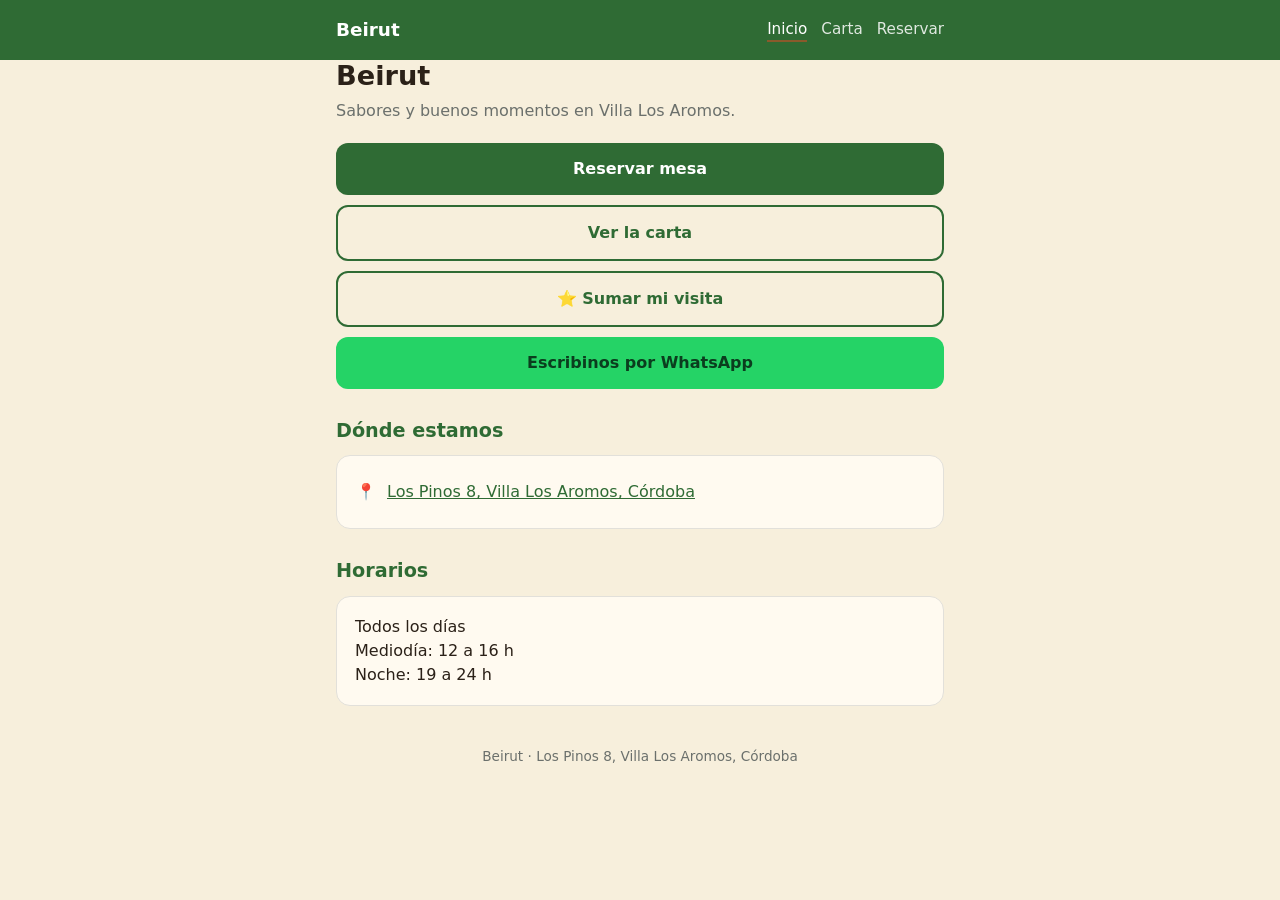
<file: index.html>
<!doctype html>
<html lang="es">
<head>
  <meta charset="utf-8">
  <meta name="viewport" content="width=device-width, initial-scale=1">
  <title>Inicio</title>
  <link rel="stylesheet" href="css/estilos.css">
  <script src="config.js"></script>
</head>
<body data-pagina="inicio">
  <main class="contenedor">
    <h1 id="nombre"></h1>
    <p class="bajada" id="bajada"></p>

    <a class="boton" href="reserva.html">Reservar mesa</a>
    <a class="boton secundario" href="carta.html">Ver la carta</a>
    <a class="boton secundario" href="visita.html">⭐ Sumar mi visita</a>
    <a class="boton whatsapp" id="btn-whatsapp" target="_blank" rel="noopener">Escribinos por WhatsApp</a>

    <h2>Dónde estamos</h2>
    <div class="tarjeta">
      <div class="dato"><span>📍</span><a id="direccion" target="_blank" rel="noopener"></a></div>
    </div>

    <h2>Horarios</h2>
    <div class="tarjeta">
      <ul class="horario" id="horario"></ul>
    </div>
  </main>

  <script src="js/app.js"></script>
  <script>
    var C = window.CONFIG;
    document.getElementById("nombre").textContent = C.nombre;
    document.getElementById("bajada").textContent = C.bajada;
    document.getElementById("btn-whatsapp").href = APP.linkWhatsapp();
    var dir = document.getElementById("direccion");
    dir.textContent = C.direccion;
    dir.href = C.linkMapa;
    document.getElementById("horario").innerHTML = C.horarioTexto.map(function (h) {
      return "<li>" + APP.esc(h) + "</li>";
    }).join("");
  </script>
</body>
</html>
</file>
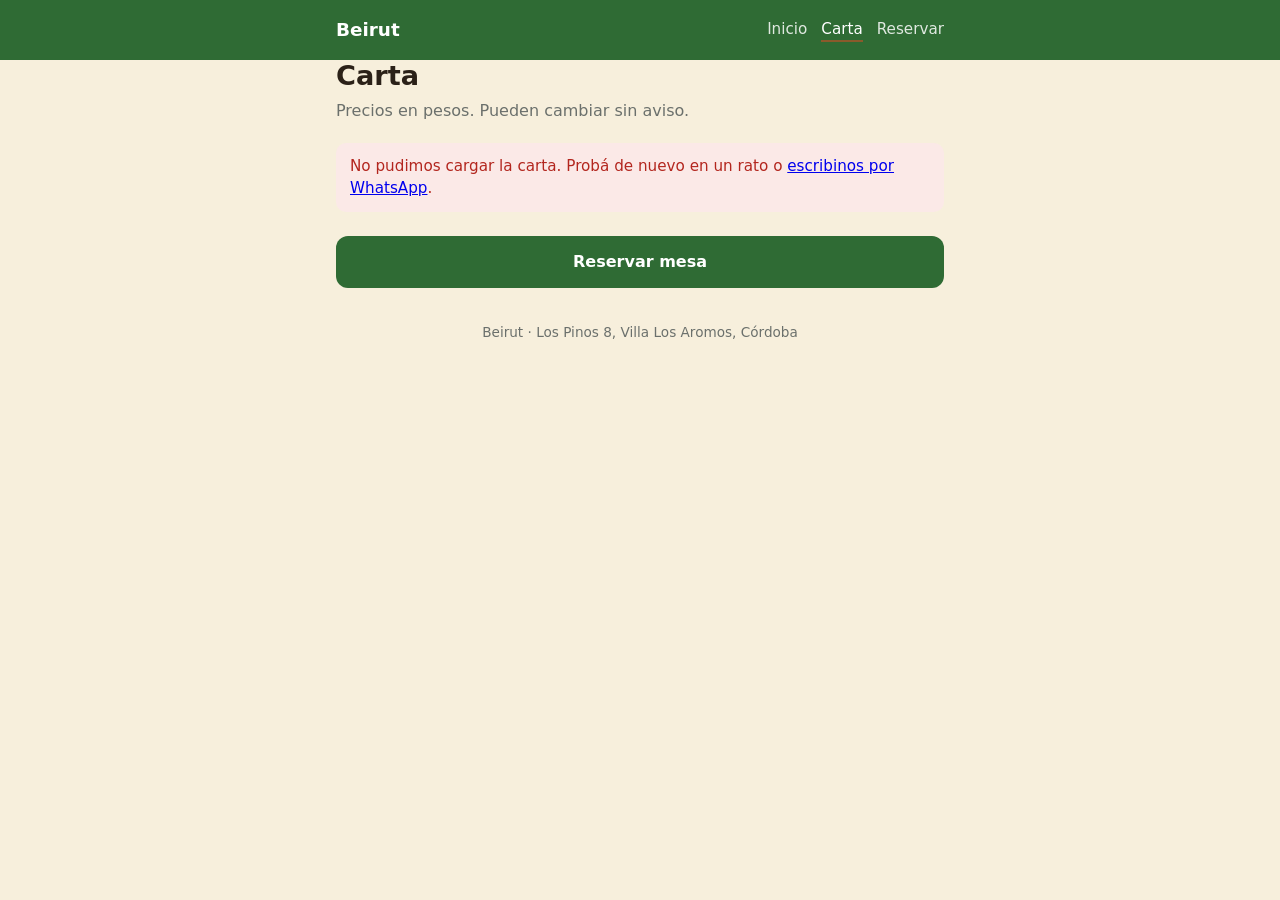
<file: carta.html>
<!doctype html>
<html lang="es">
<head>
  <meta charset="utf-8">
  <meta name="viewport" content="width=device-width, initial-scale=1">
  <title>Carta</title>
  <link rel="stylesheet" href="css/estilos.css">
  <script src="config.js"></script>
</head>
<body data-pagina="carta">
  <main class="contenedor">
    <h1>Carta</h1>
    <p class="bajada">Precios en pesos. Pueden cambiar sin aviso.</p>
    <div id="estado" class="aviso info">Cargando la carta…</div>
    <div id="carta"></div>
    <a class="boton" href="reserva.html" style="margin-top:24px">Reservar mesa</a>
  </main>

  <script src="js/app.js"></script>
  <script src="js/carta-demo.js"></script>
  <script>
    var estado = document.getElementById("estado");

    function precio(p) {
      var n = Number(String(p).replace(/[^\d.,]/g, "").replace(/\./g, "").replace(",", "."));
      return isNaN(n) || n === 0 ? APP.esc(p) : "$ " + n.toLocaleString("es-AR");
    }

    function mostrar(items) {
      var grupos = {}, orden = [];
      items.forEach(function (it) {
        if (!it.nombre) return;
        var cat = it.categoria || "Otros";
        if (!grupos[cat]) { grupos[cat] = []; orden.push(cat); }
        grupos[cat].push(it);
      });
      document.getElementById("carta").innerHTML = orden.map(function (cat) {
        return '<section class="categoria"><h2>' + APP.esc(cat) + '</h2><div class="tarjeta">' +
          grupos[cat].map(function (it) {
            var agotado = String(it.disponible).toLowerCase() === "no";
            return '<div class="item' + (agotado ? " agotado" : "") + '"><div><h3>' + APP.esc(it.nombre) +
              (agotado ? " (sin stock)" : "") + "</h3>" +
              (it.descripcion ? "<p>" + APP.esc(it.descripcion) + "</p>" : "") +
              '</div><div class="precio">' + precio(it.precio) + "</div></div>";
          }).join("") + "</div></section>";
      }).join("");
      estado.classList.add("oculto");
    }

    if (!CONFIG.urlAppsScript) {
      mostrar(window.CARTA_DEMO);
    } else {
      APP.api("carta").then(function (r) {
        if (!r.ok) throw new Error(r.error);
        mostrar(r.carta);
      }).catch(function () {
        estado.className = "aviso error";
        estado.innerHTML = 'No pudimos cargar la carta. Probá de nuevo en un rato o <a href="' + APP.linkWhatsapp() + '">escribinos por WhatsApp</a>.';
      });
    }
  </script>
</body>
</html>
</file>
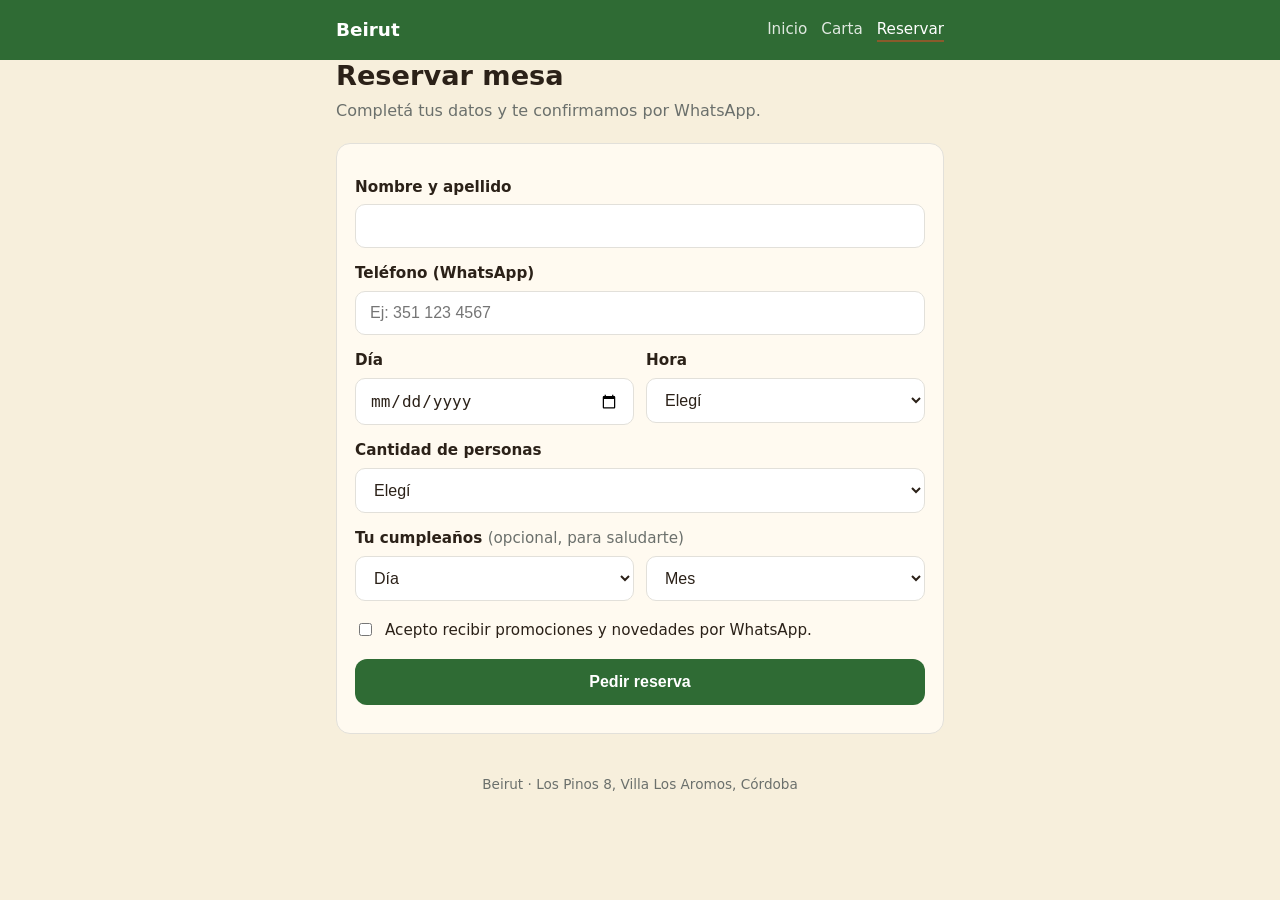
<file: reserva.html>
<!doctype html>
<html lang="es">
<head>
  <meta charset="utf-8">
  <meta name="viewport" content="width=device-width, initial-scale=1">
  <title>Reservar</title>
  <link rel="stylesheet" href="css/estilos.css">
  <script src="config.js"></script>
</head>
<body data-pagina="reserva">
  <main class="contenedor">
    <h1>Reservar mesa</h1>
    <p class="bajada">Completá tus datos y te confirmamos por WhatsApp.</p>

    <form id="form" class="tarjeta" novalidate>
      <label for="nombre">Nombre y apellido</label>
      <input id="nombre" name="nombre" autocomplete="name" required maxlength="80">

      <label for="telefono">Teléfono (WhatsApp)</label>
      <input id="telefono" name="telefono" type="tel" inputmode="numeric" autocomplete="tel" placeholder="Ej: 351 123 4567" required>

      <div class="fila">
        <div>
          <label for="dia">Día</label>
          <input id="dia" name="dia" type="date" required>
        </div>
        <div>
          <label for="hora">Hora</label>
          <select id="hora" name="hora" required></select>
        </div>
      </div>

      <label for="personas">Cantidad de personas</label>
      <select id="personas" name="personas" required></select>

      <label>Tu cumpleaños <span class="opcional">(opcional, para saludarte)</span></label>
      <div class="fila">
        <select id="cumple-dia" aria-label="Día de cumpleaños"><option value="">Día</option></select>
        <select id="cumple-mes" aria-label="Mes de cumpleaños"><option value="">Mes</option></select>
      </div>

      <label class="casilla">
        <input type="checkbox" id="promos" name="promos">
        <span>Acepto recibir promociones y novedades por WhatsApp.</span>
      </label>

      <div id="mensaje" class="aviso oculto"></div>
      <button class="boton" type="submit" id="enviar" style="margin-top:18px">Pedir reserva</button>
    </form>

    <div id="listo" class="oculto">
      <div class="aviso ok"><strong>¡Recibimos tu pedido de reserva!</strong><br>
        El local te va a confirmar a la brevedad. La reserva queda firme cuando te confirmen.</div>
      <div class="tarjeta" id="resumen"></div>
      <a class="boton whatsapp" id="btn-avisar" target="_blank" rel="noopener">Avisar por WhatsApp (más rápido)</a>
      <a class="boton secundario" href="carta.html">Ver la carta mientras tanto</a>
    </div>
  </main>

  <script src="js/app.js"></script>
  <script>
    var C = window.CONFIG, R = C.reservas;
    var $ = function (id) { return document.getElementById(id); };

    // Fechas posibles
    function aISO(d) {
      return d.getFullYear() + "-" + String(d.getMonth() + 1).padStart(2, "0") + "-" + String(d.getDate()).padStart(2, "0");
    }
    var hoy = new Date();
    var max = new Date(); max.setDate(max.getDate() + R.diasAnticipacionMax);
    $("dia").min = aISO(hoy);
    $("dia").max = aISO(max);

    // Horarios
    function minutos(h) { var p = h.split(":"); return Number(p[0]) * 60 + Number(p[1]); }
    var opcionesHora = '<option value="">Elegí</option>';
    var turnos = R.turnos || [{ desde: R.horaDesde, hasta: R.horaHasta }];
    turnos.forEach(function (tu) {
      for (var m = minutos(tu.desde); m <= minutos(tu.hasta); m += R.intervaloMinutos) {
        var t = String(Math.floor(m / 60) % 24).padStart(2, "0") + ":" + String(m % 60).padStart(2, "0");
        opcionesHora += '<option value="' + t + '">' + t + " h</option>";
      }
    });
    $("hora").innerHTML = opcionesHora;

    // Personas
    var opcionesPersonas = '<option value="">Elegí</option>';
    for (var p = 1; p <= R.maxPersonas; p++) opcionesPersonas += '<option value="' + p + '">' + p + (p === 1 ? " persona" : " personas") + "</option>";
    $("personas").innerHTML = opcionesPersonas;

    // Cumpleaños
    var meses = ["Enero","Febrero","Marzo","Abril","Mayo","Junio","Julio","Agosto","Septiembre","Octubre","Noviembre","Diciembre"];
    for (var d = 1; d <= 31; d++) $("cumple-dia").innerHTML += '<option value="' + String(d).padStart(2, "0") + '">' + d + "</option>";
    meses.forEach(function (n, i) { $("cumple-mes").innerHTML += '<option value="' + String(i + 1).padStart(2, "0") + '">' + n + "</option>"; });

    var nombresDias = ["domingo","lunes","martes","miércoles","jueves","viernes","sábado"];

    function error(texto) {
      var m = $("mensaje");
      m.className = "aviso error";
      m.textContent = texto;
    }

    $("form").addEventListener("submit", function (ev) {
      ev.preventDefault();

      var datos = {
        nombre: $("nombre").value.trim(),
        telefono: APP.soloNumeros($("telefono").value),
        dia: $("dia").value,
        hora: $("hora").value,
        personas: $("personas").value,
        cumpleanos: "",
        promos: $("promos").checked
      };
      var cd = $("cumple-dia").value, cm = $("cumple-mes").value;

      if (datos.nombre.length < 2) return error("Escribí tu nombre.");
      if (datos.telefono.length < 8) return error("Revisá el teléfono: tiene que tener al menos 8 números.");
      if (!datos.dia) return error("Elegí el día.");
      if (datos.dia < $("dia").min || datos.dia > $("dia").max) return error("Elegí un día entre hoy y los próximos " + R.diasAnticipacionMax + " días.");
      var diaSemana = new Date(datos.dia + "T12:00:00").getDay();
      if (R.diasCerrado.indexOf(diaSemana) !== -1) return error("Los " + nombresDias[diaSemana] + " estamos cerrados. Elegí otro día.");
      if (!datos.hora) return error("Elegí la hora.");
      if (!datos.personas) return error("Elegí la cantidad de personas.");
      if ((cd && !cm) || (!cd && cm)) return error("Para el cumpleaños completá día y mes, o dejá los dos vacíos.");
      if (cd && cm) datos.cumpleanos = cd + "/" + cm;

      $("mensaje").className = "aviso oculto";
      $("enviar").disabled = true;
      $("enviar").textContent = "Enviando…";

      APP.api("reserva", datos).then(function (r) {
        if (!r.ok) throw new Error(r.error || "Error desconocido");
        var fecha = new Date(datos.dia + "T12:00:00").toLocaleDateString("es-AR", { weekday: "long", day: "numeric", month: "long" });
        $("resumen").innerHTML = "<strong>" + APP.esc(datos.nombre) + "</strong><br>" + APP.esc(fecha) + " a las " + datos.hora + " h<br>" +
          datos.personas + (datos.personas === "1" ? " persona" : " personas");
        $("btn-avisar").href = APP.linkWhatsapp("Hola " + C.nombre + ", pedí una reserva a nombre de " + datos.nombre +
          " para el " + fecha + " a las " + datos.hora + " h, " + datos.personas + " personas.");
        $("form").classList.add("oculto");
        $("listo").classList.remove("oculto");
        window.scrollTo(0, 0);
      }).catch(function (e) {
        error("No pudimos enviar la reserva (" + (e && e.message ? e.message : "sin conexión") + "). Probá de nuevo o escribinos por WhatsApp.");
        $("enviar").disabled = false;
        $("enviar").textContent = "Pedir reserva";
      });
    });
  </script>
</body>
</html>
</file>
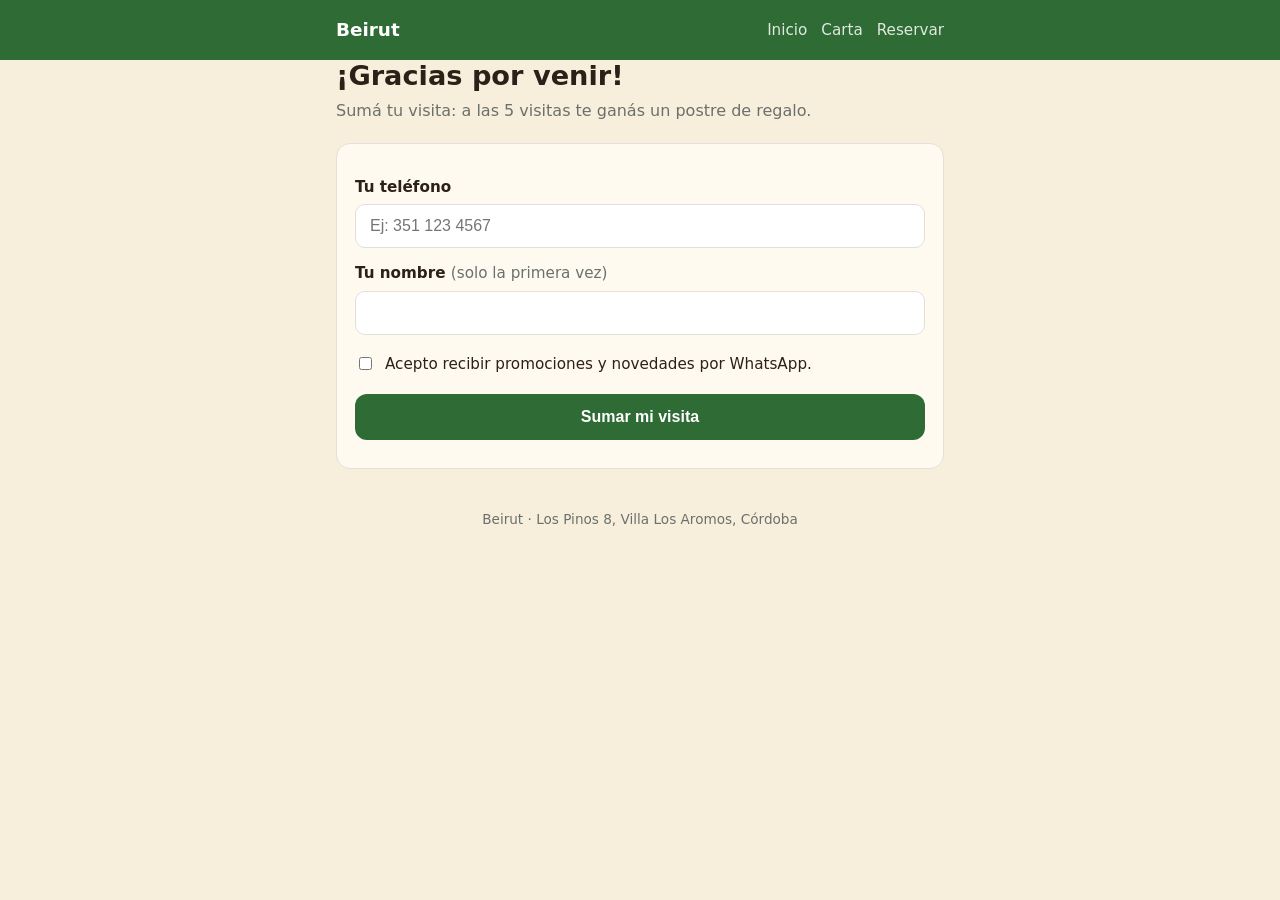
<file: visita.html>
<!doctype html>
<html lang="es">
<head>
  <meta charset="utf-8">
  <meta name="viewport" content="width=device-width, initial-scale=1">
  <meta name="robots" content="noindex">
  <title>Sumar visita</title>
  <link rel="stylesheet" href="css/estilos.css">
  <script src="config.js"></script>
</head>
<body data-pagina="visita">
  <main class="contenedor">
    <h1>¡Gracias por venir!</h1>
    <p class="bajada" id="bajada"></p>

    <form id="form" class="tarjeta" novalidate>
      <label for="telefono">Tu teléfono</label>
      <input id="telefono" type="tel" inputmode="numeric" autocomplete="tel" placeholder="Ej: 351 123 4567" required>

      <div id="campo-nombre">
        <label for="nombre">Tu nombre <span class="opcional">(solo la primera vez)</span></label>
        <input id="nombre" autocomplete="given-name" maxlength="60">
      </div>

      <label class="casilla">
        <input type="checkbox" id="promos">
        <span>Acepto recibir promociones y novedades por WhatsApp.</span>
      </label>

      <div id="mensaje" class="aviso oculto"></div>
      <button class="boton" type="submit" id="enviar" style="margin-top:18px">Sumar mi visita</button>
    </form>

    <div id="resultado" class="oculto">
      <div class="tarjeta">
        <p class="centro" id="saludo"></p>
        <p class="contador" id="contador"></p>
        <div class="puntos" id="puntos"></div>
        <div id="premio" class="premio oculto"></div>
        <div id="ya-hoy" class="aviso info oculto">Hoy ya sumaste tu visita. ¡Te esperamos la próxima!</div>
      </div>

      <div class="tarjeta centro">
        <p style="margin-top:0"><strong>¿Te gustó?</strong> Tu reseña en Google nos ayuda muchísimo.</p>
        <a class="boton google" id="btn-resena" target="_blank" rel="noopener">⭐ Dejar una reseña en Google</a>
      </div>
      <a class="boton secundario" href="carta.html">Ver la carta</a>
    </div>
  </main>

  <script src="js/app.js"></script>
  <script>
    var C = window.CONFIG, N = C.visitasParaBeneficio;
    var $ = function (id) { return document.getElementById(id); };
    $("bajada").textContent = "Sumá tu visita: a las " + N + " visitas te ganás " + C.textoBeneficio + ".";
    if (C.linkResenaGoogle) $("btn-resena").href = C.linkResenaGoogle;
    else $("btn-resena").parentNode.classList.add("oculto");

    // Recordar el teléfono en este celular (comodidad, no es obligatorio)
    function leer(k) { try { return localStorage.getItem(k) || ""; } catch (e) { return ""; } }
    function guardar(k, v) { try { localStorage.setItem(k, v); } catch (e) {} }
    $("telefono").value = leer("telefono");
    if (leer("telefono")) $("campo-nombre").classList.add("oculto");

    function error(t) { $("mensaje").className = "aviso error"; $("mensaje").textContent = t; }

    // En modo demo se simula con el navegador
    function demo(datos) {
      var hoy = new Date().toDateString();
      var visitas = Number(leer("demo_visitas")) || 0;
      var yaHoy = leer("demo_ultima") === hoy;
      if (!yaHoy) { visitas++; guardar("demo_visitas", visitas); guardar("demo_ultima", hoy); }
      return Promise.resolve({ ok: true, visitas: visitas, yaSumoHoy: yaHoy, nombre: datos.nombre, umbral: N });
    }

    $("form").addEventListener("submit", function (ev) {
      ev.preventDefault();
      var datos = {
        telefono: APP.soloNumeros($("telefono").value),
        nombre: $("nombre").value.trim(),
        promos: $("promos").checked
      };
      if (datos.telefono.length < 8) return error("Revisá el teléfono: tiene que tener al menos 8 números.");

      $("mensaje").className = "aviso oculto";
      $("enviar").disabled = true;
      $("enviar").textContent = "Sumando…";

      (C.urlAppsScript ? APP.api("visita", datos) : demo(datos)).then(function (r) {
        if (!r.ok) throw new Error(r.error || "Error");
        guardar("telefono", datos.telefono);
        mostrar(r);
      }).catch(function () {
        error("No pudimos sumar la visita. Probá de nuevo en un momento.");
        $("enviar").disabled = false;
        $("enviar").textContent = "Sumar mi visita";
      });
    });

    function mostrar(r) {
      var umbral = r.umbral || N;
      // Ciclo: 1..umbral, después vuelve a empezar
      var enCiclo = r.visitas === 0 ? 0 : ((r.visitas - 1) % umbral) + 1;
      var gano = enCiclo === umbral && !r.yaSumoHoy;

      $("saludo").textContent = r.nombre ? "Hola, " + r.nombre + "." : "¡Hola!";
      $("contador").textContent = enCiclo + " de " + umbral;
      var html = "";
      for (var i = 1; i <= umbral; i++) html += '<div class="punto' + (i <= enCiclo ? " lleno" : "") + '">' + (i <= enCiclo ? "✓" : i) + "</div>";
      $("puntos").innerHTML = html;

      if (gano) {
        $("premio").textContent = "🎉 ¡Ganaste " + C.textoBeneficio + "! Mostrale esta pantalla al mozo.";
        $("premio").classList.remove("oculto");
      }
      if (r.yaSumoHoy) $("ya-hoy").classList.remove("oculto");

      $("form").classList.add("oculto");
      $("resultado").classList.remove("oculto");
      window.scrollTo(0, 0);
    }
  </script>
</body>
</html>
</file>
<file: css/estilos.css>
:root {
  --primario: #2f3e46;
  --acento: #c9a227;
  --fondo: #f6f5f2;
  --tarjeta: #ffffff;
  --texto: #1f2421;
  --suave: #6b706c;
  --borde: #e2e0da;
  --ok: #2e7d4f;
  --error: #b3261e;
  --radio: 14px;
}

* { box-sizing: border-box; }

body {
  margin: 0;
  font-family: system-ui, -apple-system, "Segoe UI", Roboto, sans-serif;
  background: var(--fondo);
  color: var(--texto);
  line-height: 1.5;
  -webkit-font-smoothing: antialiased;
}

.contenedor { max-width: 640px; margin: 0 auto; padding: 0 16px; }

/* Encabezado */
.encabezado { background: var(--primario); color: #fff; }
.encabezado .contenedor { display: flex; align-items: center; justify-content: space-between; min-height: 60px; gap: 12px; }
.marca { color: #fff; text-decoration: none; font-weight: 700; font-size: 1.15rem; display: flex; align-items: center; gap: 8px; }
.marca img { max-height: 40px; width: auto; }
.nav { display: flex; gap: 14px; }
.nav a { color: rgba(255,255,255,.85); text-decoration: none; font-size: .95rem; }
.nav a.activo { color: #fff; border-bottom: 2px solid var(--acento); }

main { padding: 24px 0 48px; }

h1 { font-size: 1.7rem; margin: 0 0 6px; line-height: 1.2; }
h2 { font-size: 1.2rem; margin: 28px 0 10px; color: var(--primario); }
.bajada { color: var(--suave); margin: 0 0 20px; }

.tarjeta {
  background: var(--tarjeta);
  border: 1px solid var(--borde);
  border-radius: var(--radio);
  padding: 18px;
  margin-bottom: 16px;
}

/* Botones */
.boton {
  display: flex; align-items: center; justify-content: center; gap: 8px;
  width: 100%;
  padding: 14px 18px;
  border-radius: 12px;
  border: 0;
  font-size: 1rem; font-weight: 600;
  text-decoration: none;
  cursor: pointer;
  background: var(--primario); color: #fff;
  margin-bottom: 10px;
}
.boton:disabled { opacity: .6; cursor: wait; }
.boton.secundario { background: transparent; color: var(--primario); border: 2px solid var(--primario); }
.boton.whatsapp { background: #25d366; color: #0b3d1e; }
.boton.google { background: #fff; color: var(--texto); border: 1px solid var(--borde); }

/* Formularios */
label { display: block; font-weight: 600; margin: 14px 0 6px; font-size: .95rem; }
label .opcional { font-weight: 400; color: var(--suave); }
input, select {
  width: 100%;
  padding: 12px 14px;
  font-size: 1rem;
  border: 1px solid var(--borde);
  border-radius: 10px;
  background: #fff;
  color: var(--texto);
}
input:focus, select:focus { outline: 2px solid var(--acento); border-color: transparent; }
.fila { display: grid; grid-template-columns: 1fr 1fr; gap: 12px; }
.casilla { display: flex; gap: 10px; align-items: flex-start; font-weight: 400; margin-top: 18px; }
.casilla input { width: auto; margin-top: 4px; }

.aviso { padding: 12px 14px; border-radius: 10px; margin: 14px 0; font-size: .95rem; }
.aviso.ok { background: #e6f3ec; color: var(--ok); }
.aviso.error { background: #fbe9e7; color: var(--error); }
.aviso.info { background: #eef1f2; color: var(--primario); }
.oculto { display: none !important; }

/* Info inicio */
.dato { display: flex; gap: 10px; margin: 6px 0; }
.dato span:first-child { width: 22px; text-align: center; }
.horario { margin: 0; padding-left: 0; list-style: none; }

/* Carta */
.categoria { margin-top: 26px; }
.item { display: flex; justify-content: space-between; gap: 12px; padding: 12px 0; border-bottom: 1px dashed var(--borde); }
.item:last-child { border-bottom: 0; }
.item h3 { font-size: 1rem; margin: 0; }
.item p { margin: 2px 0 0; color: var(--suave); font-size: .9rem; }
.precio { font-weight: 700; white-space: nowrap; }
.agotado { opacity: .5; }

/* Visitas */
.puntos { display: flex; justify-content: center; gap: 10px; margin: 18px 0; flex-wrap: wrap; }
.punto { width: 40px; height: 40px; border-radius: 50%; border: 2px solid var(--primario); display: flex; align-items: center; justify-content: center; font-weight: 700; color: var(--primario); }
.punto.lleno { background: var(--acento); border-color: var(--acento); color: #fff; }
.contador { text-align: center; font-size: 1.6rem; font-weight: 800; margin: 0; }
.centro { text-align: center; }
.premio { text-align: center; padding: 18px; border-radius: var(--radio); background: var(--acento); color: #fff; font-weight: 700; font-size: 1.1rem; }

.pie { text-align: center; color: var(--suave); font-size: .85rem; padding: 24px 16px 32px; }
.pie a { color: var(--suave); }

.demo { background: #fff6d6; color: #6b5300; text-align: center; font-size: .85rem; padding: 6px 16px; }
.dato a { color: var(--primario); }
</file>
